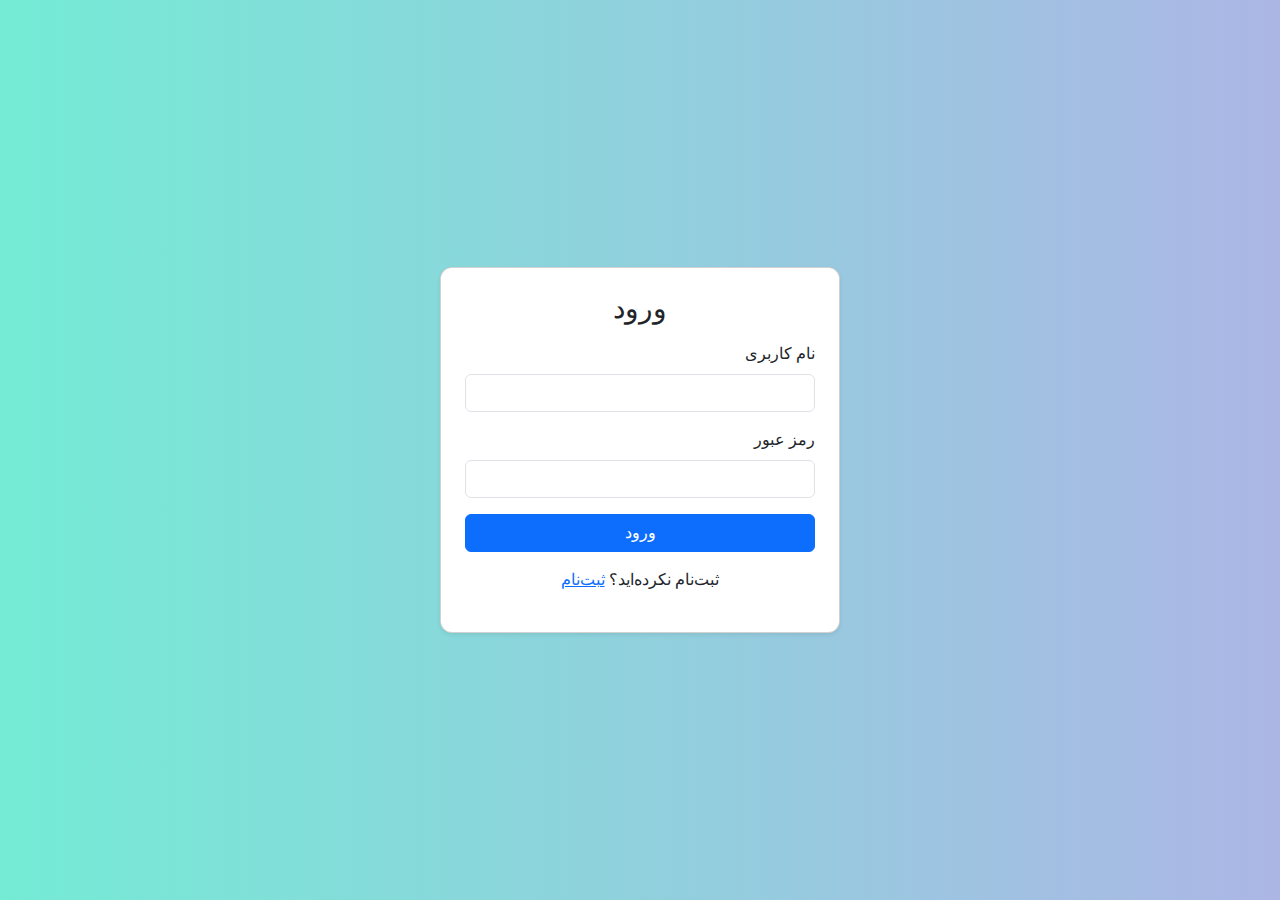
<file: authentication/index.html>
<!DOCTYPE html>
<html lang="fa" dir="rtl">
  <head>
    <meta charset="UTF-8" />
    <meta name="viewport" content="width=device-width, initial-scale=1.0" />
    <title>َAuthentication</title>
    <link
      href="https://cdn.jsdelivr.net/npm/bootstrap@5.3.0/dist/css/bootstrap.min.css"
      rel="stylesheet"
    />
    <script src="https://cdn.jsdelivr.net/npm/bootstrap@5.3.0/dist/js/bootstrap.bundle.min.js"></script>
    <script src="app.js"></script>
    <link rel="stylesheet" href="css/styles.css" />
  </head>
  <body></body>
</html>
</file>
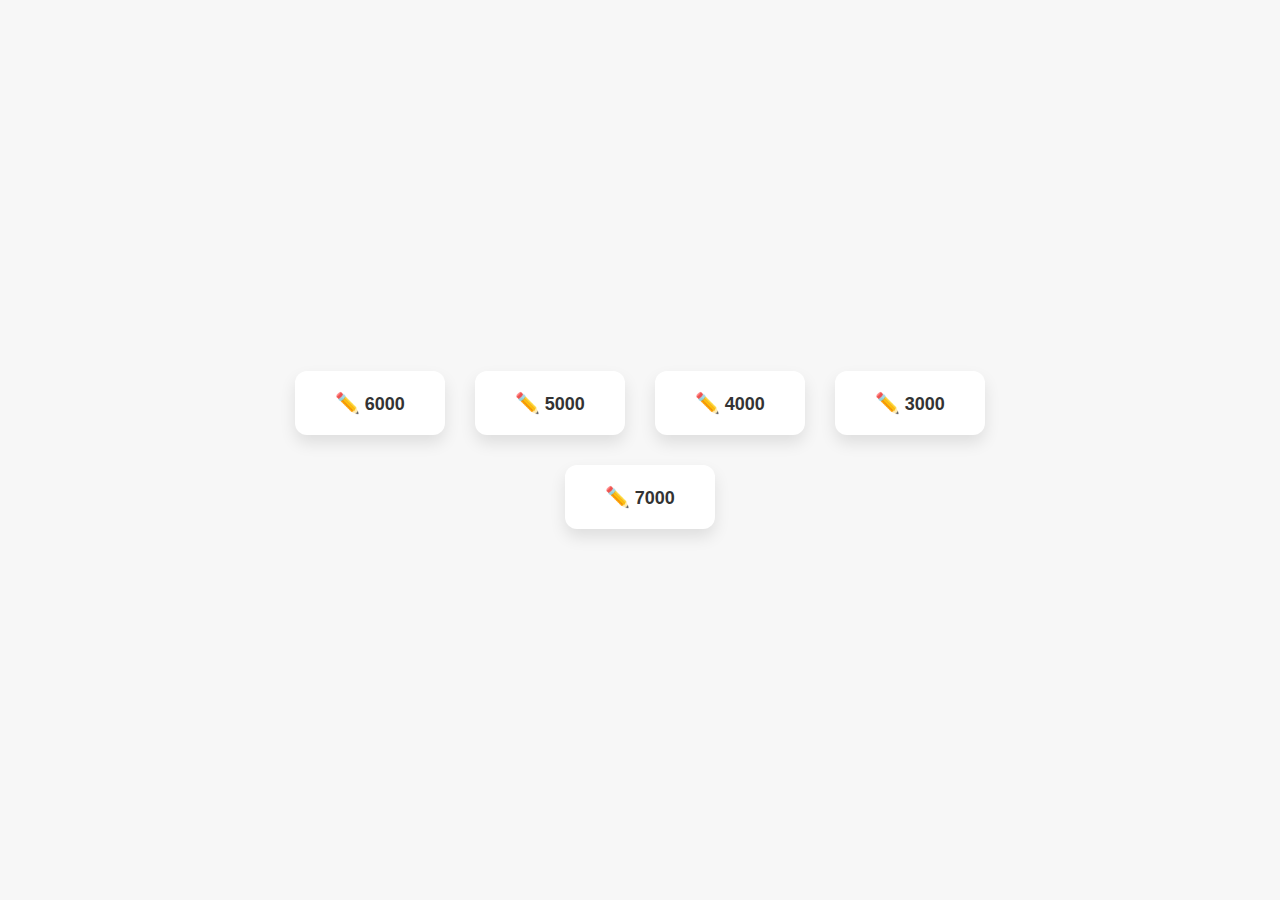
<file: port/index.html>
<!DOCTYPE html>
<html lang="fa" dir="rtl">
  <head>
    <meta charset="UTF-8" />
    <meta name="viewport" content="width=device-width, initial-scale=1.0" />
    <title>ویرایش پورت‌ها</title>
    <link rel="stylesheet" href="styles.css" />
  </head>
  <body>
    <div class="container">
      <div class="box" data-id="1">
        <span class="port-number">3000</span>
        <span class="edit-icon">✏️</span>
      </div>
      <div class="box" data-id="2">
        <span class="port-number">4000</span>
        <span class="edit-icon">✏️</span>
      </div>
      <div class="box" data-id="3">
        <span class="port-number">5000</span>
        <span class="edit-icon">✏️</span>
      </div>
      <div class="box" data-id="4">
        <span class="port-number">6000</span>
        <span class="edit-icon">✏️</span>
      </div>
      <div class="box" data-id="5">
        <span class="port-number">7000</span>
        <span class="edit-icon">✏️</span>
      </div>
    </div>

    <script src="main.js"></script>
  </body>
</html>
</file>
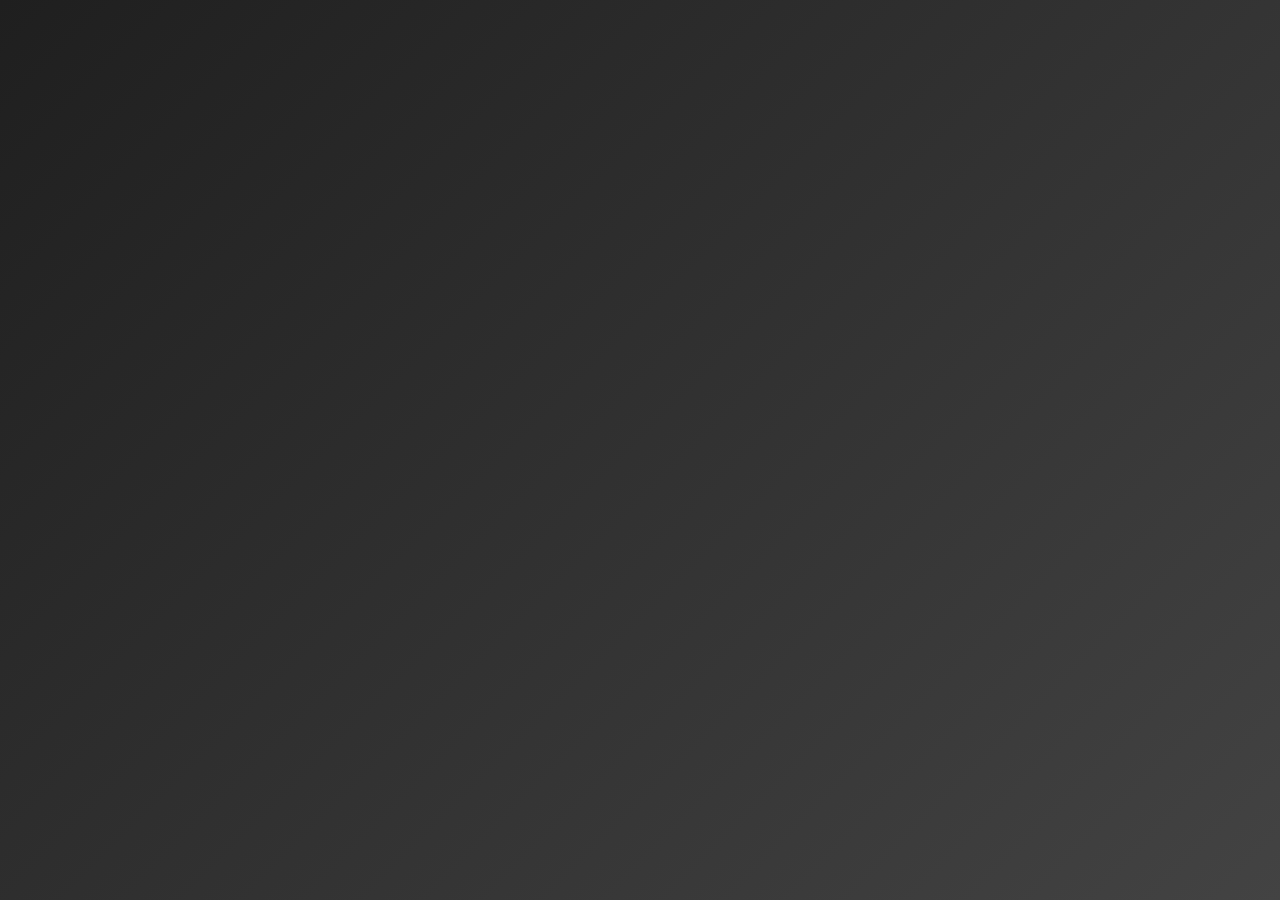
<file: product_card/index.html>
<!DOCTYPE html>
<html lang="fa" dir="rtl">
  <head>
    <meta charset="UTF-8" />
    <meta name="viewport" content="width=device-width, initial-scale=1" />
    <title>محصول جذاب</title>
    <link rel="stylesheet" href="style.css" />
  </head>
  <body class="auth-pages-back">
    <div id="toast" class="toast hidden"></div>

    <div class="card-container">
      <div id="product-card" class="card loading">
        <img
          src="assets/spinner.svg"
          alt="در حال بارگذاری..."
          class="spinner"
        />
      </div>
    </div>

    <script type="module" src="main.js"></script>
    <script src="js/cardAnimation.js"></script>
  </body>
</html>
</file>
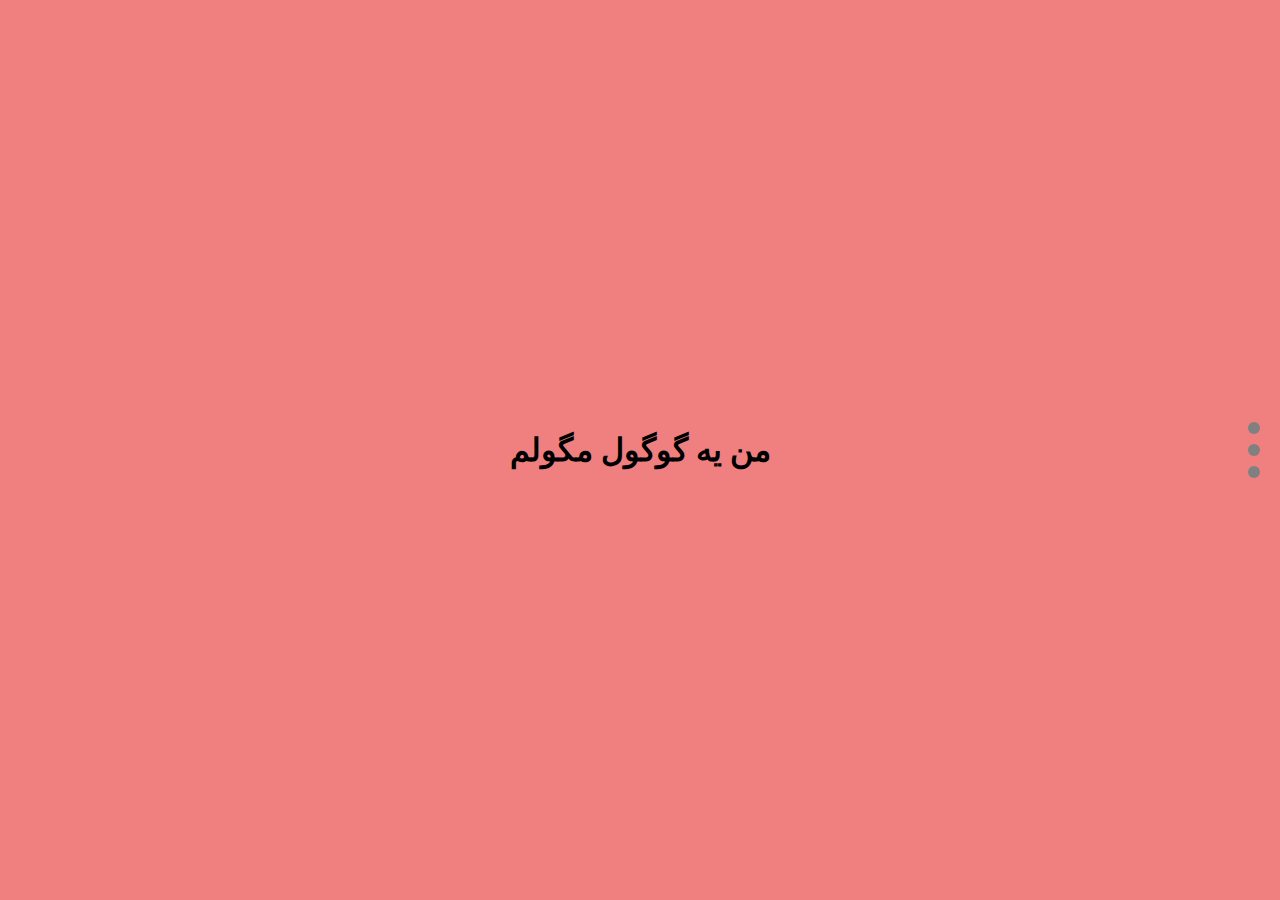
<file: scroll/index.html>
<!DOCTYPE html>
<html lang="fa">
  <head>
    <meta charset="UTF-8" />
    <meta name="viewport" content="width=device-width, initial-scale=1.0" />
    <title>Snap Scroll</title>
    <link rel="stylesheet" href="styles.css" />
  </head>
  <body>
    <div class="dot-navigation">
      <a href="#section1" class="dot"></a>
      <a href="#section2" class="dot"></a>
      <a href="#section3" class="dot"></a>
    </div>

    <div class="container">
      <section id="section1" class="section" style="background: lightcoral">
        من یه گوگول مگولم
      </section>
      <section id="section2" class="section" style="background: lightblue">
        تو یه گوگول مگولی
      </section>
      <section id="section3" class="section" style="background: lightgreen">
        ما یه گوگول مگولیم
      </section>
    </div>
  </body>
</html>
</file>
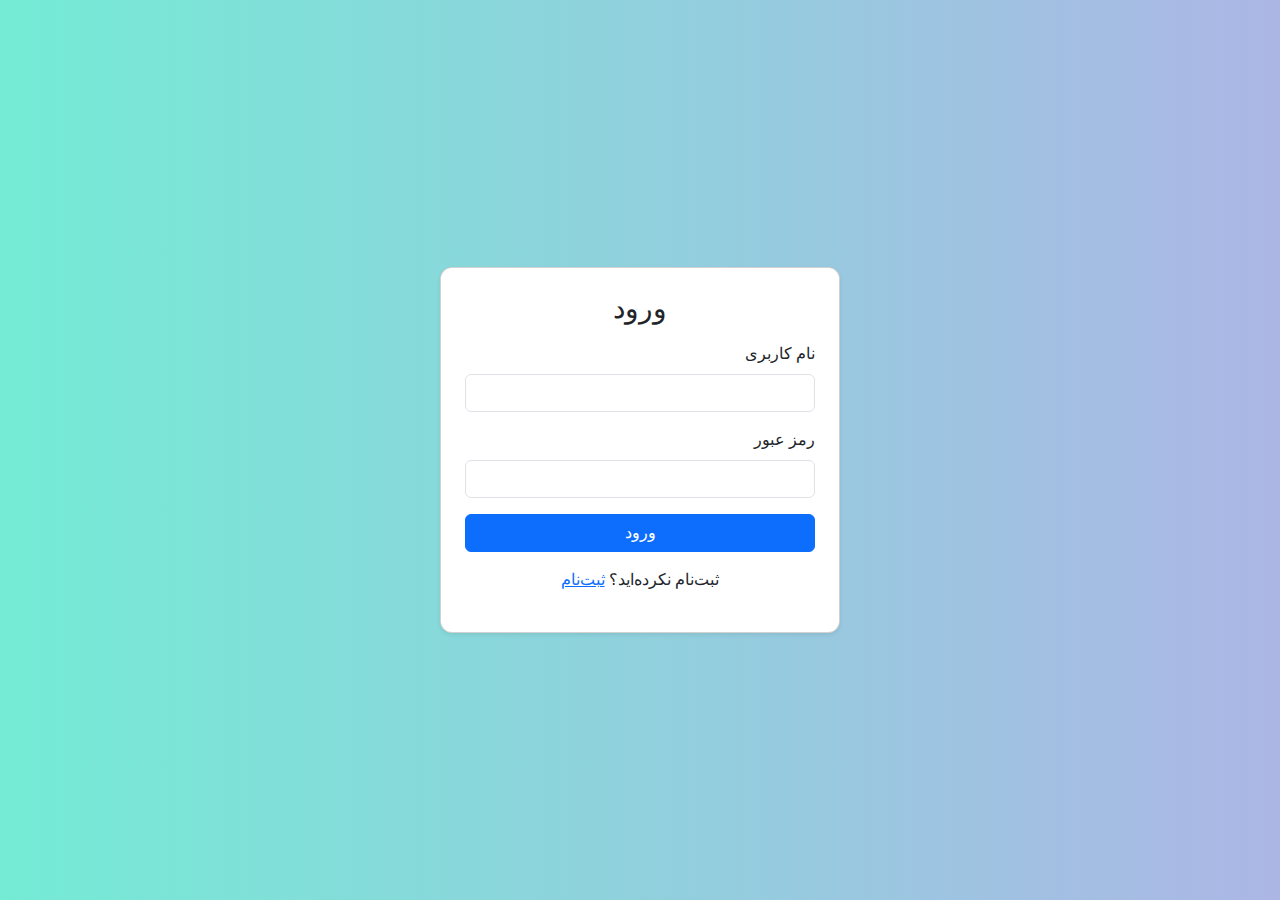
<file: authentication/login.html>
<!DOCTYPE html>
<html lang="fa" dir="rtl">
  <head>
    <meta charset="UTF-8" />
    <meta name="viewport" content="width=device-width, initial-scale=1.0" />
    <title>ورود</title>

    <link
      href="https://cdn.jsdelivr.net/npm/bootstrap@5.3.0/dist/css/bootstrap.min.css"
      rel="stylesheet"
    />
    <link rel="stylesheet" href="css/styles.css" />
    <script src="https://cdn.jsdelivr.net/npm/bootstrap@5.3.0/dist/js/bootstrap.bundle.min.js"></script>
    <script src="app.js"></script>
  </head>
  <body
    class="auth-pages-back d-flex justify-content-center align-items-center vh-100"
  >
    <div class="card p-4 shadow-sm" style="width: 100%; max-width: 400px">
      <h3 class="mb-3 text-center">ورود</h3>
      <form id="loginForm" novalidate>
        <div class="mb-3">
          <label for="username" class="form-label">نام کاربری</label>
          <input
            type="text"
            id="loginUsername"
            class="form-control"
            required
            autocomplete="username"
          />
        </div>
        <div class="mb-3">
          <label for="password" class="form-label">رمز عبور</label>
          <input
            type="password"
            id="loginPassword"
            class="form-control"
            required
            autocomplete="current-password"
          />
        </div>
        <button type="submit" class="btn btn-primary w-100">ورود</button>
      </form>
      <p class="mt-3 text-center">
        ثبت‌نام نکرده‌اید؟
        <a href="register.html">ثبت‌نام</a>
      </p>
    </div>

    <div class="position-fixed bottom-0 end-0 p-3" style="z-index: 1055">
      <div id="toastContainer"></div>
    </div>
  </body>
</html>
</file>
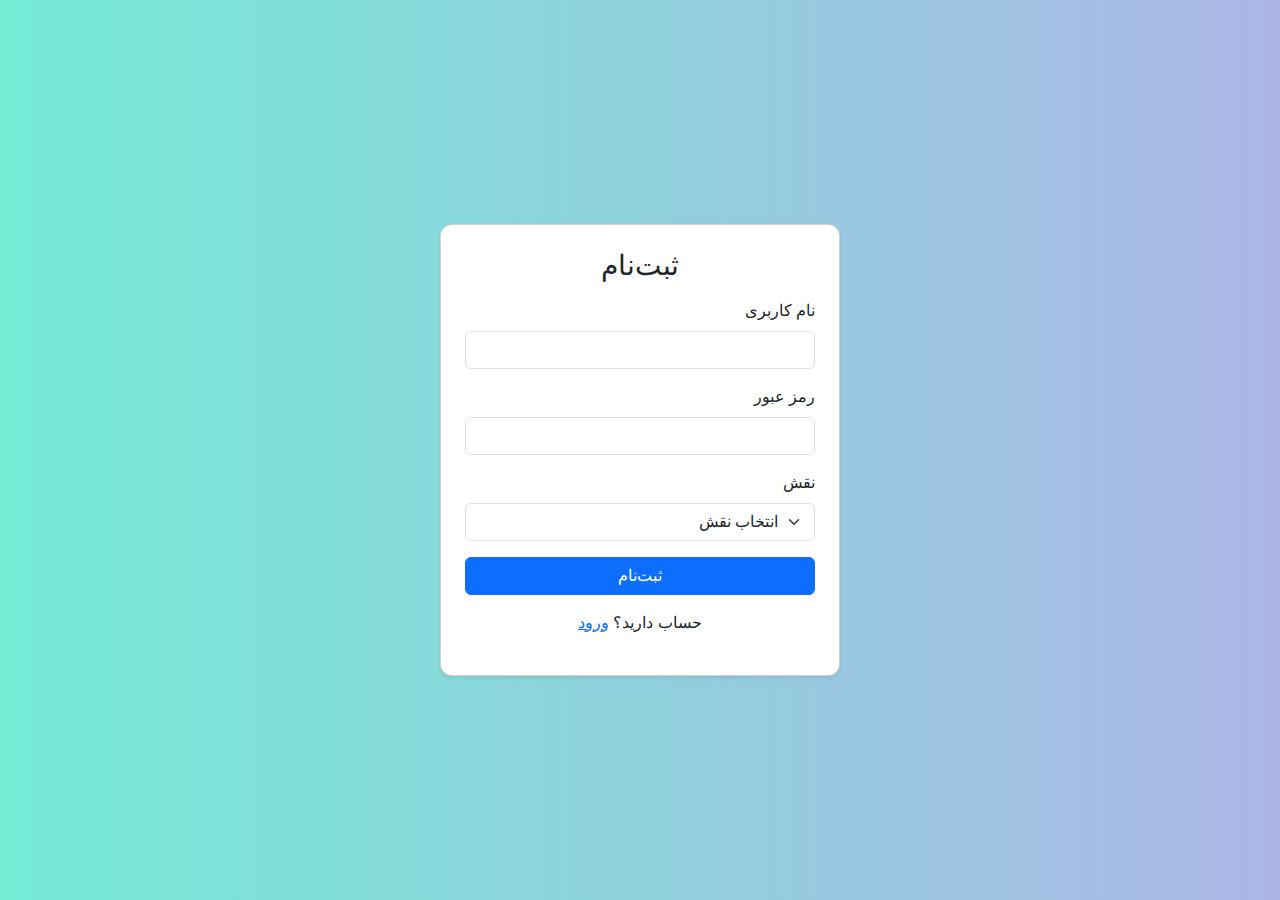
<file: authentication/register.html>
<!DOCTYPE html>
<html lang="fa" dir="rtl">
  <head>
    <meta charset="UTF-8" />
    <meta name="viewport" content="width=device-width, initial-scale=1.0" />
    <title>ثبت‌نام</title>

    <link
      href="https://cdn.jsdelivr.net/npm/bootstrap@5.3.0/dist/css/bootstrap.min.css"
      rel="stylesheet"
    />
    <link rel="stylesheet" href="css/styles.css" />
    <script src="https://cdn.jsdelivr.net/npm/bootstrap@5.3.0/dist/js/bootstrap.bundle.min.js"></script>
    <script src="app.js"></script>
  </head>
  <body
    class="auth-pages-back d-flex justify-content-center align-items-center vh-100"
  >
    <div class="card p-4 shadow-sm" style="width: 100%; max-width: 400px">
      <h3 class="mb-3 text-center">ثبت‌نام</h3>
      <form id="registerForm" novalidate>
        <div class="mb-3">
          <label for="username" class="form-label">نام کاربری</label>
          <input
            type="text"
            id="registerUsername"
            class="form-control"
            required
            autocomplete="off"
          />
        </div>
        <div class="mb-3">
          <label for="password" class="form-label">رمز عبور</label>
          <input
            type="password"
            id="registerPassword"
            class="form-control"
            required
            autocomplete="new-password"
          />
        </div>
        <div class="mb-3">
          <label for="role" class="form-label">نقش</label>
          <select id="role" class="form-select" required>
            <option value="" disabled selected>انتخاب نقش</option>
            <option value="user">کاربر عادی</option>
            <option value="admin">مدیر</option>
          </select>
        </div>

        <div id="registerError" class="text-danger mb-3" role="alert"></div>

        <button type="submit" class="btn btn-primary w-100">ثبت‌نام</button>
      </form>
      <p class="mt-3 text-center">
        حساب دارید؟
        <a href="login.html">ورود</a>
      </p>
    </div>

    <div class="position-fixed bottom-0 end-0 p-3" style="z-index: 1055">
      <div id="toastContainer"></div>
    </div>
  </body>
</html>
</file>
<file: authentication/css/styles.css>
body {
    background-color: #f8f9fa;
    font-family: sans-serif;
}

.card {
    border-radius: 0.75rem;
}

.dashboard-body {
    margin: 0;
    padding: 0;
    background: linear-gradient(to right, #74ebd5, #acb6e5);
    font-family: 'Vazirmatn', sans-serif;
    display: flex;
    justify-content: center;
    align-items: center;
    height: 100vh;
}

.dashboard-container {
    background: white;
    padding: 40px;
    border-radius: 12px;
    box-shadow: 0px 4px 20px rgba(0, 0, 0, 0.1);
    width: 90%;
    max-width: 500px;
    text-align: center;
}

#dashboard-content {
    margin-top: 20px;
    text-align: right;
}

#logout-btn {
    margin-top: 30px;
    padding: 10px 20px;
    background-color: #f44336;
    color: white;
    border: none;
    border-radius: 8px;
    cursor: pointer;
}

#logout-btn:hover {
    background-color: #d32f2f;
}


.auth-pages-back {
    background: linear-gradient(to right, #74ebd5, #acb6e5);
}
</file>
<file: port/styles.css>
* {
    margin: 0;
    padding: 0;
    box-sizing: border-box;
}

body {
    font-family: 'Arial', sans-serif;
    background-color: #f7f7f7;
    padding: 40px 0;
    display: flex;
    justify-content: center;
    align-items: center;
    min-height: 100vh;
}

.container {
    display: flex;
    justify-content: center;
    align-items: center;
    flex-wrap: wrap;
    gap: 30px;
    max-width: 800px;
    margin: 0 auto;
}

.box {
    background-color: #ffffff;
    padding: 20px;
    border-radius: 12px;
    width: 150px;
    box-shadow: 0 8px 16px rgba(0, 0, 0, 0.1);
    text-align: center;
    position: relative;
    transition: transform 0.3s ease-in-out, box-shadow 0.3s ease-in-out;
}

.box:hover {
    transform: translateY(-10px);
    box-shadow: 0 12px 24px rgba(0, 0, 0, 0.15);
}

.port-number {
    font-size: 18px;
    font-weight: 600;
    color: #333;
}

.edit-icon {
    cursor: pointer;
    font-size: 20px;
    color: #007bff;
    transition: color 0.3s ease;
}

.edit-icon:hover {
    color: #0056b3;
}

.edit-input {
    width: 100%;
    padding: 8px 12px;
    margin-top: 12px;
    border: 2px solid #ddd;
    border-radius: 6px;
    font-size: 16px;
    outline: none;
    transition: border-color 0.3s ease;
}

.edit-input:focus {
    border-color: #007bff;
}

.save-button {
    margin-top: 12px;
    padding: 8px 14px;
    background-color: #28a745;
    color: white;
    border: none;
    border-radius: 6px;
    cursor: pointer;
    font-size: 16px;
    transition: background-color 0.3s ease;
}

.save-button:hover {
    background-color: #218838;
}

.save-button:active {
    transform: scale(0.98);
}
</file>
<file: product_card/style.css>
:root {
    --primary-color: #4f46e5;
    --error-color: #ef4444;
    --background-color: #f9fafb;
    --text-color: #1f2937;
    --card-radius: 16px;
    --transition-speed: 0.3s;
}

body {
    margin: 0;
    font-family: 'Vazirmatn', sans-serif;
    background-color: var(--background-color);
    height: 100vh;
    display: flex;
    justify-content: center;
    align-items: center;
    position: relative;
}

.toast {
    position: fixed;
    top: 20px;
    right: 20px;
    background: var(--error-color);
    color: white;
    padding: 12px 20px;
    border-radius: 8px;
    font-size: 0.9rem;
    box-shadow: 0 2px 10px rgba(0, 0, 0, 0.2);
    opacity: 0;
    transform: translateY(-20px);
    transition: opacity var(--transition-speed), transform var(--transition-speed);
    z-index: 10;
}

.toast.show {
    opacity: 1;
    transform: translateY(0);
}

.hidden {
    display: none;
}

.card-container {
    width: 320px;
    perspective: 1000px;
}

.card {
    cursor: pointer;
    background: linear-gradient(145deg, #2c2c2c, #3f3f3f);
    padding: 20px;
    border-radius: var(--card-radius);
    box-shadow: 0 15px 30px rgba(0, 0, 0, 0.6);
    text-align: center;
    transform: scale(0.95);
    opacity: 0;
    transition: transform var(--transition-speed), opacity var(--transition-speed), box-shadow var(--transition-speed);
    color: #e0e0e0;
    transform-style: preserve-3d;
}

.card.show {
    transform: scale(1);
    opacity: 1;
}

.card.tilt {
    transform: rotateX(var(--rotateX)) rotateY(var(--rotateY));
}

.product-image {
    width: 100%;
    height: 220px;
    object-fit: cover;
    border-radius: 12px;
    margin-bottom: 15px;
    box-shadow: 0 8px 16px rgba(0, 0, 0, 0.5);
}

.product-title {
    font-size: 1.4rem;
    font-weight: bold;
    margin-bottom: 8px;
    color: #ffffff;
}

.product-price {
    color: var(--primary-color);
    font-weight: bold;
    font-size: 1.2rem;
    margin-bottom: 8px;
}

.product-description {
    font-size: 1rem;
    color: #9ca3af;
    margin-bottom: 15px;
}

.retry-btn {
    margin-top: 10px;
    padding: 8px 16px;
    background: var(--primary-color);
    color: white;
    border: none;
    border-radius: 8px;
    font-size: 0.95rem;
    cursor: pointer;
    transition: background var(--transition-speed);
}

.retry-btn:hover {
    background: #4338ca;
}

.spinner {
    width: 50px;
    height: 50px;
}

.auth-pages-back {
    background: linear-gradient(135deg, #1f1f1f, #434343);
    background-attachment: fixed;
    min-height: 100vh;
}
</file>
<file: scroll/styles.css>
* {
    margin: 0;
    padding: 0;
    box-sizing: border-box;
}

.container {
    width: 100vw;
    height: 100vh;
}

.section {
    width: 100%;
    height: 100vh;
    display: flex;
    align-items: center;
    justify-content: center;
    font-size: 2rem;
    font-weight: bold;
}

.dot:hover {
    background: black;
}

.container::-webkit-scrollbar {
    display: none;
}

/* write your code here */
.container {
  scroll-snap-type: y mandatory;
  overflow-y: scroll;
  overflow-x: hidden;
  scroll-behavior: smooth;
}

.section {
  scroll-snap-align: start;
}

.dot {
  width: 12px;
  height: 12px;
  background-color: gray;
  border-radius: 50%;
  display: block;
  transition: background-color 0.3s ease;
}

.dot-navigation {
  position: fixed;
  top: 50%;
  right: 20px;
  display: flex;
  flex-direction: column;
  gap: 10px;
  transform: translateY(-50%);
  z-index: 1000;
}
</file>
